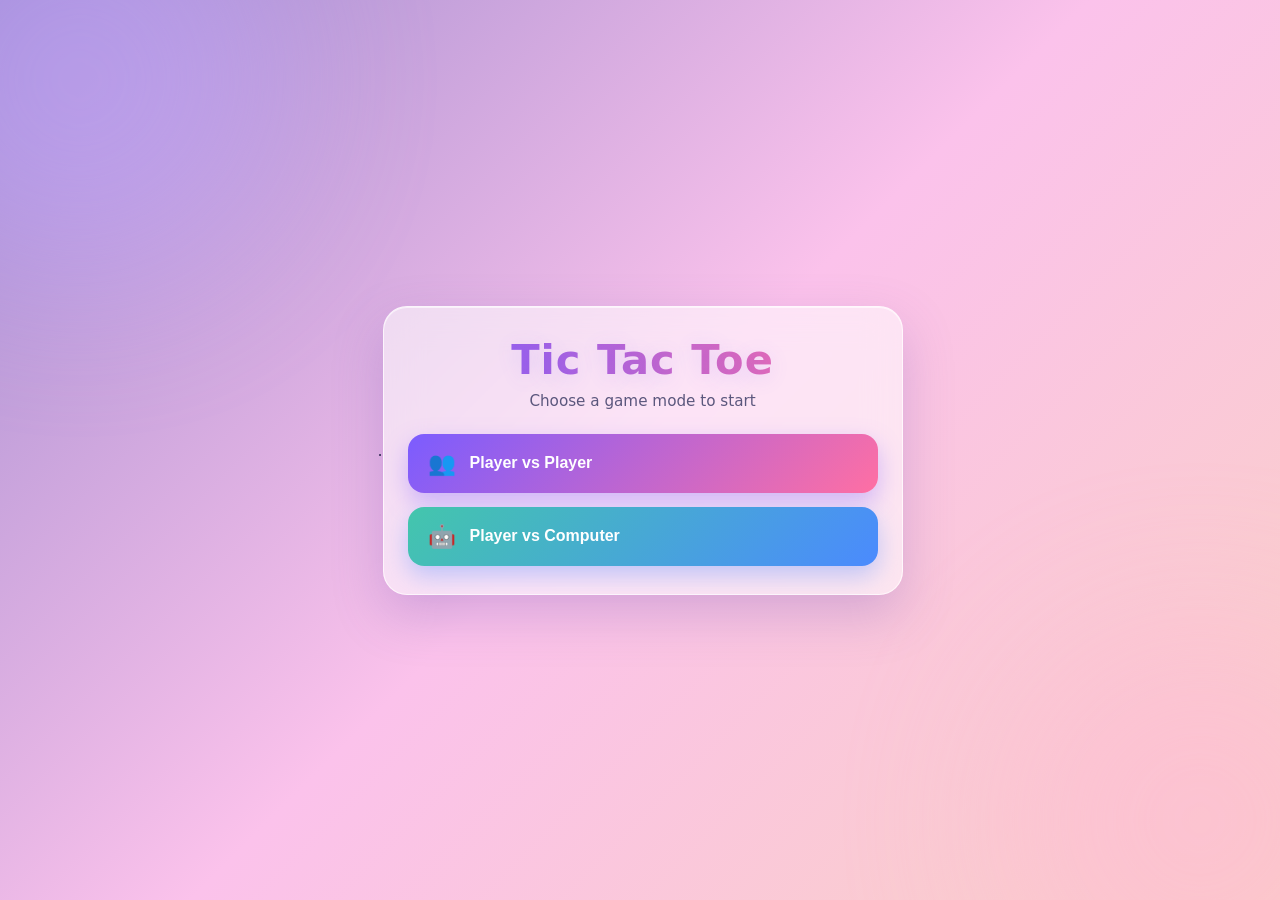
<file: index.html>
.<!DOCTYPE html>
<html lang="en">
<head>
  <meta charset="UTF-8" />
  <meta name="viewport" content="width=device-width, initial-scale=1.0" />
  <title>Tic Tac Toe</title>
  <link rel="stylesheet" href="style.css" />
</head>
<body>
  <div class="app">

    <!-- ============ MODE SELECTION SCREEN ============ -->
    <section id="menu-screen" class="screen active">
      <h1 class="title">Tic&nbsp;Tac&nbsp;Toe</h1>
      <p class="subtitle">Choose a game mode to start</p>
      <div class="mode-buttons">
        <button class="mode-btn" data-mode="pvp">
          <span class="mode-icon">👥</span>
          <span class="mode-label">Player vs Player</span>
        </button>
        <button class="mode-btn" data-mode="pvc">
          <span class="mode-icon">🤖</span>
          <span class="mode-label">Player vs Computer</span>
        </button>
      </div>
    </section>

    <!-- ============ GAME SCREEN ============ -->
    <section id="game-screen" class="screen">
      <header class="game-header">
        <button id="back-btn" class="icon-btn" title="Back to menu">←</button>
        <h2 class="game-title">Tic Tac Toe</h2>
        <button id="sound-btn" class="icon-btn" title="Toggle sound">🔊</button>
      </header>

      <!-- Scoreboard -->
      <div class="scoreboard">
        <div class="score-card x-card" id="score-x-card">
          <span class="score-label">Player X</span>
          <span class="score-value" id="score-x">0</span>
        </div>
        <div class="score-card draw-card">
          <span class="score-label">Draws</span>
          <span class="score-value" id="score-d">0</span>
        </div>
        <div class="score-card o-card" id="score-o-card">
          <span class="score-label" id="label-o">Player O</span>
          <span class="score-value" id="score-o">0</span>
        </div>
      </div>

      <!-- Turn indicator -->
      <div class="turn-indicator">
        <span id="turn-text">Player X's turn</span>
      </div>

      <!-- Board -->
      <div class="board" id="board">
        <!-- 9 cells injected dynamically -->
      </div>

      <!-- Controls -->
      <div class="controls">
        <button id="restart-btn" class="action-btn">Restart Round</button>
        <button id="reset-btn" class="action-btn ghost">Reset Scores</button>
      </div>
    </section>

    <!-- ============ RESULT MODAL ============ -->
    <div id="modal" class="modal-overlay">
      <div class="modal">
        <h3 id="modal-title">Winner!</h3>
        <p id="modal-message">Player X wins this round.</p>
        <button id="modal-btn" class="action-btn">Play Again</button>
      </div>
    </div>

  </div>

  <script src="script.js"></script>
</body>
</html>
</file>
<file: style.css>
/* ============================================================
   Tic Tac Toe - Stylesheet
   Soft gradient, glassmorphism, responsive, smooth animations.
   ============================================================ */

/* ---------- Reset & base ---------- */
* {
  margin: 0;
  padding: 0;
  box-sizing: border-box;
  -webkit-tap-highlight-color: transparent;
}

html, body {
  height: 100%;
  font-family: 'Segoe UI', 'Poppins', system-ui, -apple-system, sans-serif;
  color: #2d2a4a;
}

body {
  min-height: 100vh;
  /* Soft pastel gradient background */
  background: linear-gradient(135deg, #a18cd1 0%, #fbc2eb 50%, #fad0c4 100%);
  background-attachment: fixed;
  display: flex;
  align-items: center;
  justify-content: center;
  padding: 20px;
  overflow-x: hidden;
}

/* Decorative blurred blobs behind everything */
body::before,
body::after {
  content: "";
  position: fixed;
  width: 400px;
  height: 400px;
  border-radius: 50%;
  filter: blur(80px);
  opacity: 0.45;
  z-index: -1;
  pointer-events: none;
}
body::before {
  background: #c2a6ff;
  top: -120px;
  left: -120px;
}
body::after {
  background: #ffb6d9;
  bottom: -120px;
  right: -120px;
}

/* ---------- App wrapper & screens ---------- */
.app {
  width: 100%;
  max-width: 480px;
  position: relative;
}

.screen {
  display: none;
  opacity: 0;
  transform: translateY(10px);
  transition: opacity 0.4s ease, transform 0.4s ease;

  /* Glassmorphism card */
  background: rgba(255, 255, 255, 0.55);
  backdrop-filter: blur(18px);
  -webkit-backdrop-filter: blur(18px);
  border: 1px solid rgba(255, 255, 255, 0.7);
  border-radius: 24px;
  padding: 28px 24px;
  box-shadow:
    0 20px 50px rgba(110, 80, 180, 0.25),
    inset 0 1px 0 rgba(255, 255, 255, 0.6);
}

.screen.active {
  display: block;
  animation: fadeIn 0.5s ease forwards;
  opacity: 1;
  transform: translateY(0);
}

@keyframes fadeIn {
  from { opacity: 0; transform: translateY(12px); }
  to   { opacity: 1; transform: translateY(0); }
}

/* ---------- Menu screen ---------- */
.title {
  text-align: center;
  font-size: clamp(2rem, 6vw, 2.6rem);
  font-weight: 800;
  letter-spacing: 1px;
  background: linear-gradient(90deg, #7b5cff, #ff6fa3);
  -webkit-background-clip: text;
  background-clip: text;
  color: transparent;
  margin-bottom: 8px;
  text-shadow: 0 4px 20px rgba(123, 92, 255, 0.15);
}

.subtitle {
  text-align: center;
  color: #5b577d;
  margin-bottom: 24px;
  font-size: 0.95rem;
}

.mode-buttons {
  display: flex;
  flex-direction: column;
  gap: 14px;
}

.mode-btn {
  display: flex;
  align-items: center;
  gap: 14px;
  padding: 16px 20px;
  font-size: 1rem;
  font-weight: 600;
  color: #fff;
  border: none;
  border-radius: 16px;
  cursor: pointer;
  background: linear-gradient(135deg, #7b5cff, #ff6fa3);
  box-shadow: 0 10px 25px rgba(123, 92, 255, 0.35);
  transition: transform 0.2s ease, box-shadow 0.25s ease, filter 0.2s ease;
}

.mode-btn:hover {
  transform: translateY(-3px);
  box-shadow: 0 14px 30px rgba(123, 92, 255, 0.45);
  filter: brightness(1.05);
}

.mode-btn:active {
  transform: translateY(-1px) scale(0.98);
}

.mode-btn[data-mode="pvc"] {
  background: linear-gradient(135deg, #43c6ac, #4b8afe);
  box-shadow: 0 10px 25px rgba(75, 138, 254, 0.35);
}
.mode-btn[data-mode="pvc"]:hover {
  box-shadow: 0 14px 30px rgba(75, 138, 254, 0.45);
}

.mode-icon { font-size: 1.4rem; }

/* ---------- Game header ---------- */
.game-header {
  display: flex;
  align-items: center;
  justify-content: space-between;
  margin-bottom: 16px;
}

.game-title {
  font-size: 1.25rem;
  font-weight: 700;
  background: linear-gradient(90deg, #7b5cff, #ff6fa3);
  -webkit-background-clip: text;
  background-clip: text;
  color: transparent;
}

.icon-btn {
  width: 38px;
  height: 38px;
  border-radius: 50%;
  border: none;
  cursor: pointer;
  font-size: 1.1rem;
  background: rgba(255, 255, 255, 0.8);
  color: #5b4bdc;
  box-shadow: 0 4px 12px rgba(123, 92, 255, 0.2);
  transition: transform 0.2s ease, background 0.2s ease;
}
.icon-btn:hover {
  transform: scale(1.08);
  background: #fff;
}
.icon-btn:active { transform: scale(0.95); }

/* ---------- Scoreboard ---------- */
.scoreboard {
  display: grid;
  grid-template-columns: 1fr 1fr 1fr;
  gap: 10px;
  margin-bottom: 16px;
}

.score-card {
  text-align: center;
  padding: 10px 6px;
  border-radius: 14px;
  background: rgba(255, 255, 255, 0.7);
  box-shadow: 0 6px 16px rgba(120, 100, 180, 0.15);
  transition: transform 0.25s ease, box-shadow 0.25s ease;
}
.score-card.active {
  transform: translateY(-3px);
  box-shadow: 0 10px 20px rgba(120, 100, 180, 0.3);
}

.score-label {
  display: block;
  font-size: 0.8rem;
  font-weight: 600;
  color: #6a6690;
  margin-bottom: 4px;
}
.score-value {
  display: block;
  font-size: 1.5rem;
  font-weight: 800;
}

.x-card .score-value { color: #4b8afe; }
.o-card .score-value { color: #ff6fa3; }
.draw-card .score-value { color: #7b5cff; }

/* ---------- Turn indicator ---------- */
.turn-indicator {
  text-align: center;
  margin-bottom: 14px;
  font-weight: 600;
  color: #4a4672;
  min-height: 1.4em;
  transition: color 0.3s ease;
}

/* ---------- Board ---------- */
.board {
  display: grid;
  grid-template-columns: repeat(3, 1fr);
  grid-template-rows: repeat(3, 1fr);
  gap: 10px;
  aspect-ratio: 1 / 1;
  width: 100%;
  max-width: 360px;
  margin: 0 auto 20px;
}

.cell {
  background: rgba(255, 255, 255, 0.75);
  border: 2px solid rgba(255, 255, 255, 0.9);
  border-radius: 18px;
  font-size: clamp(2.2rem, 10vw, 3.2rem);
  font-weight: 800;
  cursor: pointer;
  display: flex;
  align-items: center;
  justify-content: center;
  color: transparent;
  box-shadow:
    0 6px 16px rgba(120, 100, 180, 0.18),
    inset 0 1px 0 rgba(255, 255, 255, 0.9);
  transition: transform 0.2s ease, box-shadow 0.25s ease, background 0.25s ease;
  user-select: none;
}

.cell:hover:not(.filled):not(.disabled) {
  transform: translateY(-3px);
  background: #fff;
  box-shadow: 0 12px 22px rgba(123, 92, 255, 0.28);
}

.cell:active:not(.filled):not(.disabled) {
  transform: scale(0.96);
}

.cell.filled {
  cursor: not-allowed;
}

.cell.x {
  color: #4b8afe;
  text-shadow: 0 0 18px rgba(75, 138, 254, 0.55);
  animation: pop 0.3s ease;
}
.cell.o {
  color: #ff6fa3;
  text-shadow: 0 0 18px rgba(255, 111, 163, 0.55);
  animation: pop 0.3s ease;
}

@keyframes pop {
  0%   { transform: scale(0.3); opacity: 0; }
  60%  { transform: scale(1.15); opacity: 1; }
  100% { transform: scale(1); }
}

/* Winning cells: glowing gold pulse */
.cell.win {
  background: linear-gradient(135deg, #fff4b0, #ffd86b);
  color: #6b4a00 !important;
  text-shadow: 0 0 20px rgba(255, 200, 50, 0.9);
  animation: winPulse 1s ease-in-out infinite;
}

@keyframes winPulse {
  0%, 100% { box-shadow: 0 0 15px rgba(255, 200, 50, 0.6), 0 6px 16px rgba(200, 150, 0, 0.3); }
  50%      { box-shadow: 0 0 30px rgba(255, 200, 50, 0.95), 0 10px 22px rgba(200, 150, 0, 0.5); }
}

.board.locked .cell:not(.filled) {
  cursor: default;
}

/* ---------- Controls ---------- */
.controls {
  display: flex;
  gap: 10px;
  justify-content: center;
  flex-wrap: wrap;
}

.action-btn {
  padding: 12px 22px;
  font-size: 0.95rem;
  font-weight: 600;
  color: #fff;
  border: none;
  border-radius: 12px;
  cursor: pointer;
  background: linear-gradient(135deg, #7b5cff, #ff6fa3);
  box-shadow: 0 8px 20px rgba(123, 92, 255, 0.3);
  transition: transform 0.2s ease, box-shadow 0.25s ease, filter 0.2s ease;
}

.action-btn:hover {
  transform: translateY(-2px);
  filter: brightness(1.05);
  box-shadow: 0 12px 26px rgba(123, 92, 255, 0.4);
}
.action-btn:active { transform: scale(0.97); }

.action-btn.ghost {
  background: transparent;
  color: #7b5cff;
  border: 2px solid rgba(123, 92, 255, 0.5);
  box-shadow: none;
}
.action-btn.ghost:hover {
  background: rgba(123, 92, 255, 0.1);
}

/* ---------- Modal ---------- */
.modal-overlay {
  position: fixed;
  inset: 0;
  background: rgba(40, 30, 80, 0.45);
  backdrop-filter: blur(6px);
  -webkit-backdrop-filter: blur(6px);
  display: flex;
  align-items: center;
  justify-content: center;
  opacity: 0;
  pointer-events: none;
  transition: opacity 0.35s ease;
  z-index: 100;
}
.modal-overlay.show {
  opacity: 1;
  pointer-events: auto;
}

.modal {
  background: #fff;
  padding: 28px 28px 22px;
  border-radius: 22px;
  text-align: center;
  max-width: 320px;
  width: 85%;
  box-shadow: 0 30px 60px rgba(60, 30, 120, 0.4);
  transform: scale(0.85) translateY(10px);
  transition: transform 0.35s cubic-bezier(.2,.9,.3,1.2);
}
.modal-overlay.show .modal {
  transform: scale(1) translateY(0);
}

#modal-title {
  font-size: 1.6rem;
  margin-bottom: 8px;
  background: linear-gradient(90deg, #7b5cff, #ff6fa3);
  -webkit-background-clip: text;
  background-clip: text;
  color: transparent;
}
#modal-message {
  color: #5b577d;
  margin-bottom: 18px;
}

/* ---------- Responsive tweaks ---------- */
@media (max-width: 380px) {
  .score-label { font-size: 0.72rem; }
  .score-value { font-size: 1.25rem; }
  .action-btn  { padding: 10px 16px; font-size: 0.88rem; }
  .screen      { padding: 22px 16px; }
}

@media (min-width: 700px) {
  .app { max-width: 520px; }
}
</file>
